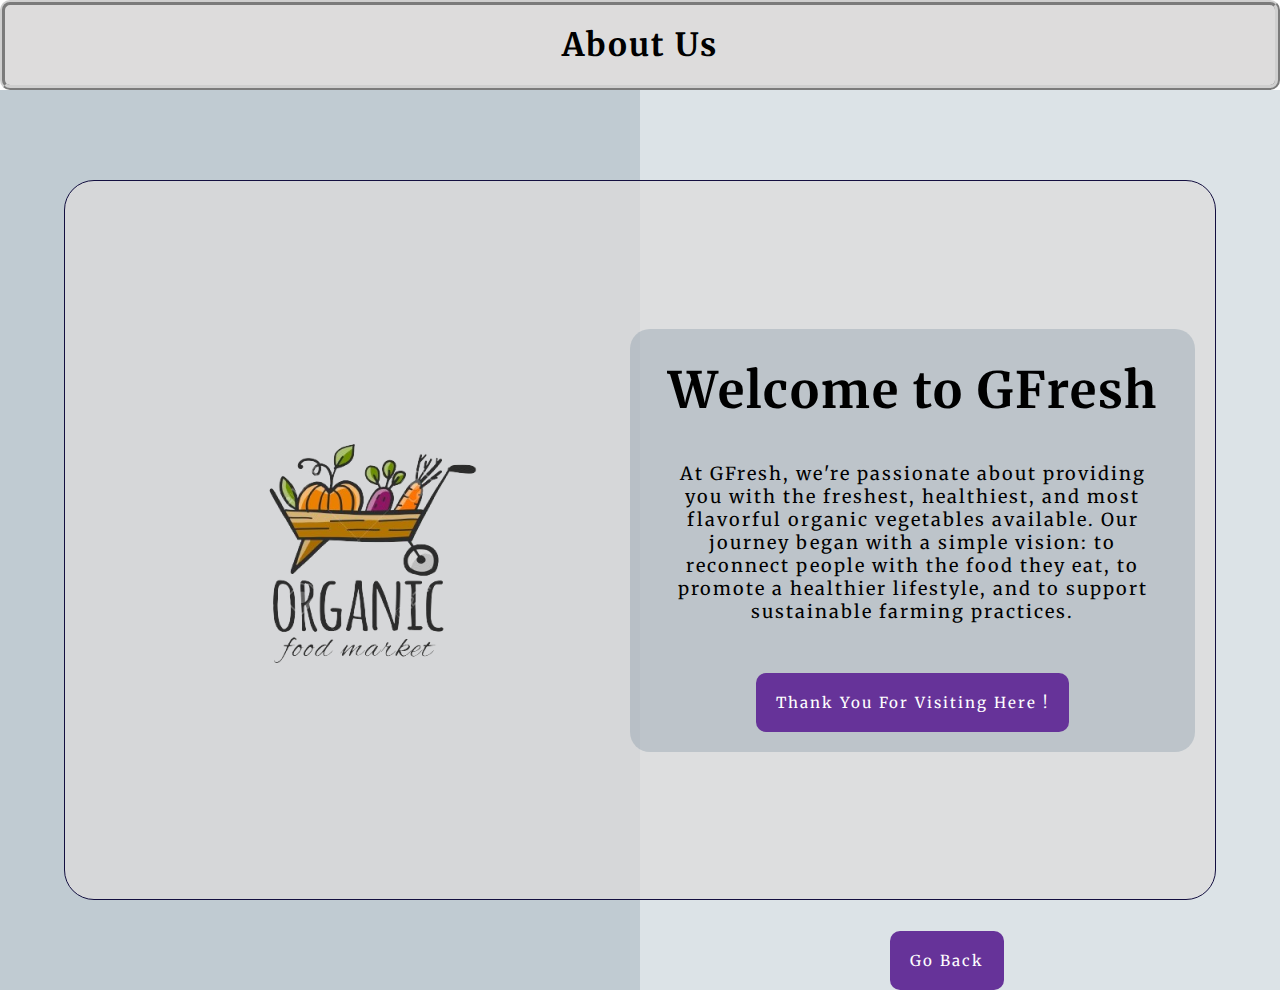
<file: aboutus.html>
<!DOCTYPE html>
<html lang="en">
    <head>
        <meta charset="UTF-8">
        <meta name="viewport" content="width=device-width, initial-scale=1.0">
        <title>About Us</title>
        <link rel="stylesheet" href="css/about.css">
        <link rel="shortcut icon" href="images/man.png" type="image/x-icon">
        <!-- Google Font -->
        <link rel="preconnect" href="https://fonts.googleapis.com">
        <link rel="preconnect" href="https://fonts.gstatic.com" crossorigin>
        <link rel="preconnect" href="https://fonts.googleapis.com">
        <link rel="preconnect" href="https://fonts.gstatic.com" crossorigin>
        <link rel="preconnect" href="https://fonts.googleapis.com">
        <link rel="preconnect" href="https://fonts.gstatic.com" crossorigin>
        <link rel="preconnect" href="https://fonts.googleapis.com">
        <link rel="preconnect" href="https://fonts.gstatic.com" crossorigin>
        <link href="https://fonts.googleapis.com/css2?family=Libre+Baskerville:ital,wght@0,400;0,700;1,400&family=Merriweather:ital,wght@0,300;0,400;0,700;0,900;1,300;1,400;1,700;1,900&family=Montserrat:ital,wght@0,100..900;1,100..900&family=Poppins:ital,wght@0,100;0,200;0,300;0,400;0,500;0,600;0,700;0,800;0,900;1,100;1,200;1,300;1,400;1,500;1,600;1,700;1,800;1,900&family=Rubik:ital,wght@0,300..900;1,300..900&display=swap" rel="stylesheet">
        <!-- Google Font -->
    </head>
    <body>
        <h1>About Us</h1>
        <div class="wrapper">
            <div class="background-color">
                <div class="bg-1"></div>
                <div class="bg-2"></div>
            </div>
            <div class="about-container">
                <div class="image-container">
                    <img src="images/About-1.png" alt="">
                </div>
                <div class="text-container">
                    <h2>Welcome to GFresh</h2>
                    <p>At GFresh, we're passionate about providing you with the freshest, healthiest, and most flavorful organic vegetables available. Our journey began with a simple vision: to reconnect people with the food they eat, to promote a healthier lifestyle, and to support sustainable farming practices.</p>
                    <a href="">Thank You For Visiting Here !</a>
                </div>
            </div>
        </div>
        <div class="go-back">
            <a href="index.html" class="back">Go Back</a>
        </div>
    </body>
</html>
</file>
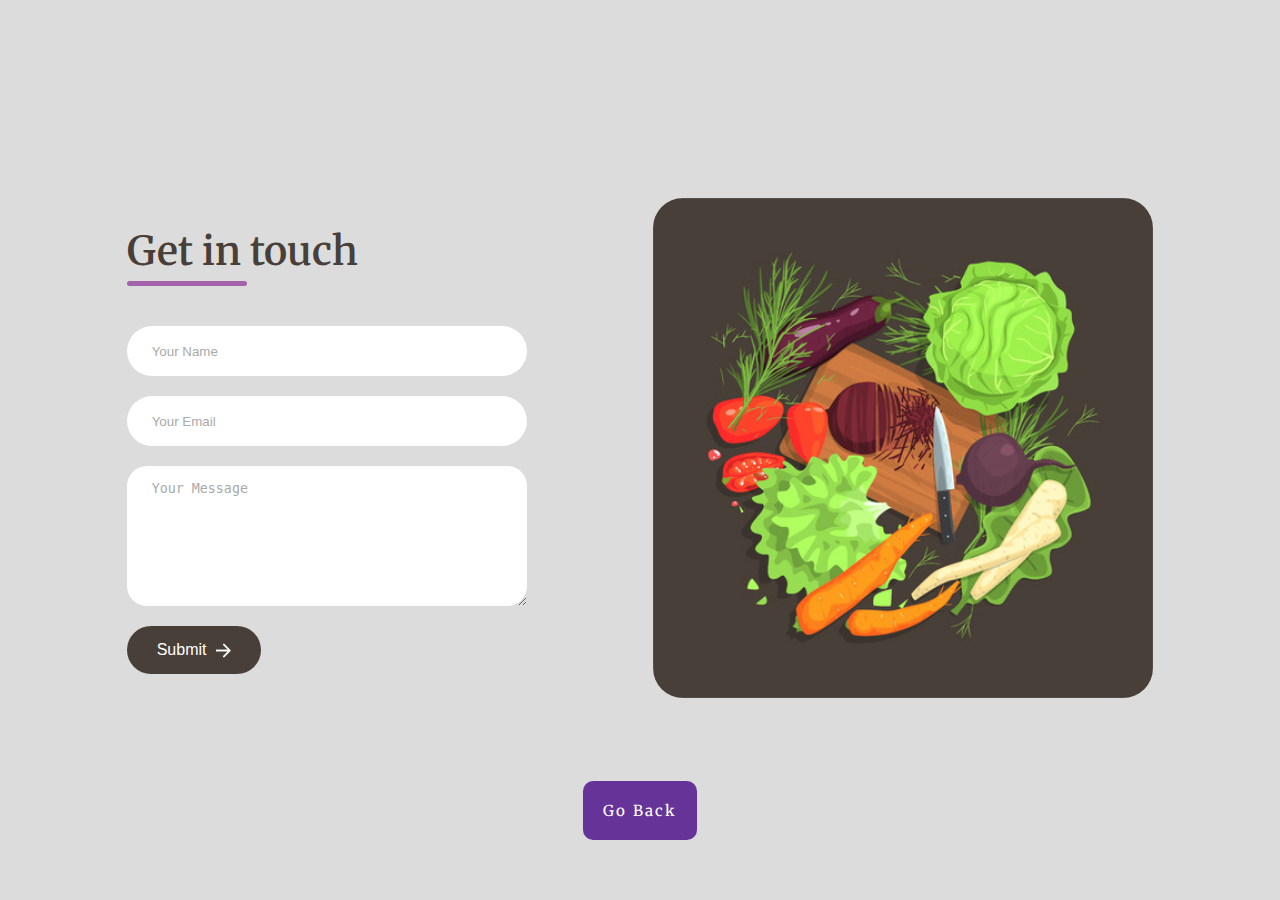
<file: contact.html>
<!DOCTYPE html>
<html lang="en">
    <head>
        <meta charset="UTF-8">
        <meta name="viewport" content="width=device-width, initial-scale=1.0">
        <title>Contact Us</title>
        <link rel="stylesheet" href="css/contact.css">
        <!-- Google Font -->
        <link rel="preconnect" href="https://fonts.googleapis.com">
        <link rel="preconnect" href="https://fonts.gstatic.com" crossorigin>
        <link rel="preconnect" href="https://fonts.googleapis.com">
        <link rel="preconnect" href="https://fonts.gstatic.com" crossorigin>
        <link rel="preconnect" href="https://fonts.googleapis.com">
        <link rel="preconnect" href="https://fonts.gstatic.com" crossorigin>
        <link rel="preconnect" href="https://fonts.googleapis.com">
        <link rel="preconnect" href="https://fonts.gstatic.com" crossorigin>
        <link href="https://fonts.googleapis.com/css2?family=Libre+Baskerville:ital,wght@0,400;0,700;1,400&family=Merriweather:ital,wght@0,300;0,400;0,700;0,900;1,300;1,400;1,700;1,900&family=Montserrat:ital,wght@0,100..900;1,100..900&family=Poppins:ital,wght@0,100;0,200;0,300;0,400;0,500;0,600;0,700;0,800;0,900;1,100;1,200;1,300;1,400;1,500;1,600;1,700;1,800;1,900&family=Rubik:ital,wght@0,300..900;1,300..900&display=swap" rel="stylesheet">
        <!-- Google Font -->
        <link rel="shortcut icon" href="images/operator.png" type="image/x-icon">
    </head>
    <body>
        <!-- Contact Us Section -->
        <div class="contact-container">
            <form action="https://api.web3forms.com/submit" method="POST" class="contact-left">
                <div class="contact-left-title">
                    <h2>Get in touch</h2>
                    <hr>
                </div>
                <input type="hidden" name="access_key" value="ceb17528-2232-47e4-9b93-3243dffce2fc">
                <input
                    type="text"
                    name="name"
                    placeholder="Your Name"
                    class="contact-inputs"
                    required
                >
                <input
                    type="text"
                    name="name"
                    placeholder="Your Email"
                    class="contact-inputs"
                    required
                >
                <textarea name="message" placeholder="Your Message" class="contact-inputs"></textarea>
                <button type="submit">
                    Submit
                    <img src="images/arrow_icon.png" alt="">
                </button>
            </form>
            <div class="contact-right">
                <img src="images/Organic-img.jpg" alt="">
            </div>
        </div>
        <div class="go-back">
            <a href="index.html" class="back">Go Back</a>
        </div>
        <!-- Contact Us Section -->
    </body>
</html>
</file>
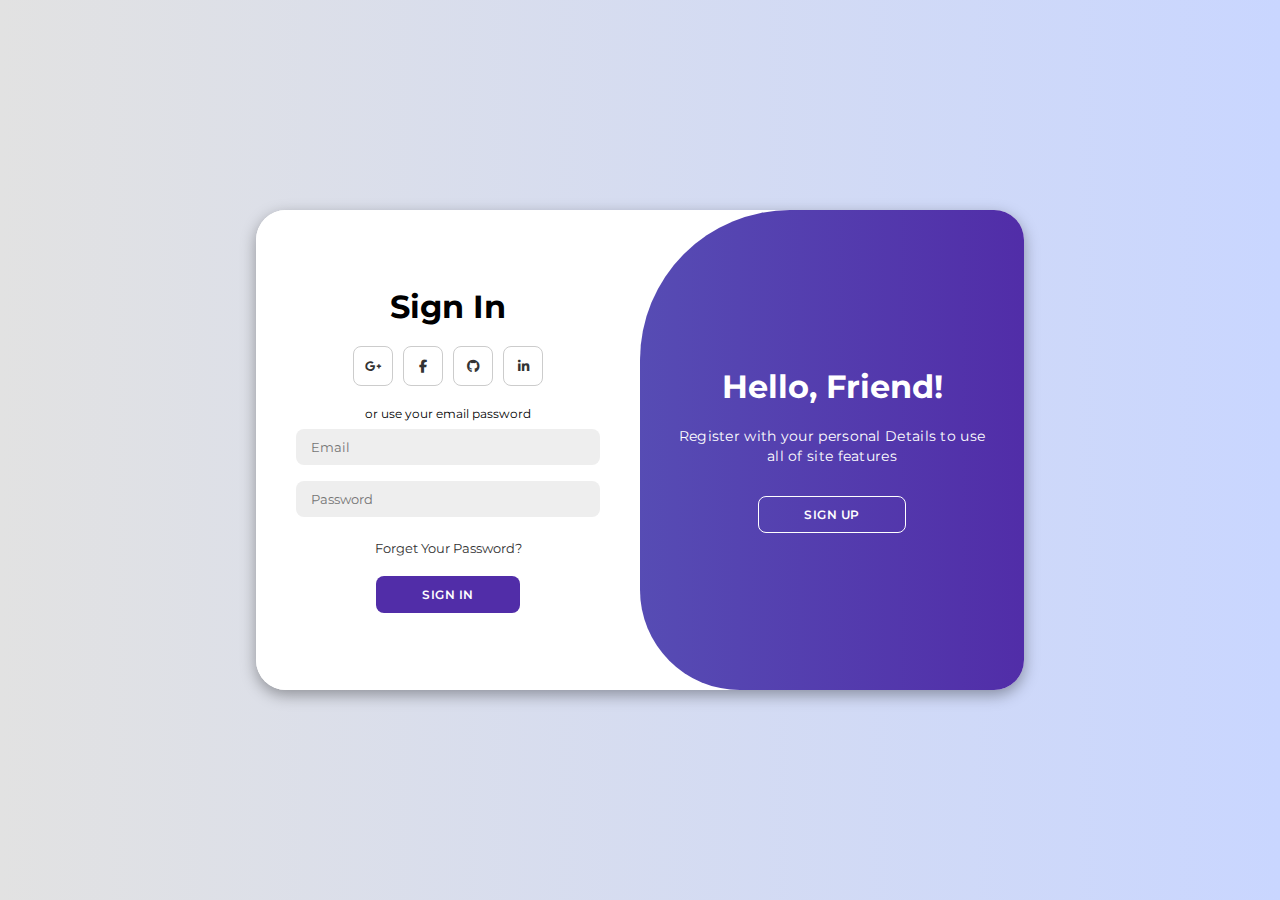
<file: login.html>
<!DOCTYPE html>
<html lang="en">
    <head>
        <meta charset="UTF-8">
        <meta name="viewport" content="width=device-width, initial-scale=1.0">
        <link rel="stylesheet" href="https://cdnjs.cloudflare.com/ajax/libs/font-awesome/6.5.2/css/all.min.css">
        <link rel="stylesheet" href="css/login.css">
        <title>Login Page</title>
        <link rel="shortcut icon" href="images/user.png" type="image/x-icon">
    </head>
    <body>
        <div class="container" id="container">
            <div class="form-container sign-up">
                <form>
                    <h1>Create Account</h1>
                    <div class="social-icons">
                        <a href="#" class="icon">
                            <i class="fa-brands fa-google-plus-g"></i>
                        </a>
                        <a href="#" class="icon">
                            <i class="fa-brands fa-facebook-f"></i>
                        </a>
                        <a href="#" class="icon">
                            <i class="fa-brands fa-github"></i>
                        </a>
                        <a href="#" class="icon">
                            <i class="fa-brands fa-linkedin-in"></i>
                        </a>
                    </div>
                    <span>or use your email for registration</span>
                    <input type="text" placeholder="Name">
                    <input type="email" placeholder="Email">
                    <input type="password" placeholder="Password">
                    <button>Sign Up</button>
                </form>
            </div>
            <div class="form-container sign-in">
                <form action="index.html">
                    <h1>Sign In</h1>
                    <div class="social-icons">
                        <a href="#" class="icon">
                            <i class="fa-brands fa-google-plus-g"></i>
                        </a>
                        <a href="#" class="icon">
                            <i class="fa-brands fa-facebook-f"></i>
                        </a>
                        <a href="#" class="icon">
                            <i class="fa-brands fa-github"></i>
                        </a>
                        <a href="#" class="icon">
                            <i class="fa-brands fa-linkedin-in"></i>
                        </a>
                    </div>
                    <span>or use your email password</span>
                    <input type="email" placeholder="Email">
                    <input type="password" placeholder="Password">
                    <a href="#">Forget Your Password?</a>
                    <button>Sign In</button>
                </form>
            </div>
            <div class="toggle-container">
                <div class="toggle">
                    <div class="toggle-panel toggle-left">
                        <h1>Welcome Back!</h1>
                        <p>Enter your personal Details to use all of site features</p>
                        <button class="hidden" id="login">Sign In</button>
                    </div>
                    <div class="toggle-panel toggle-right">
                        <h1>Hello, Friend!</h1>
                        <p>Register with your personal Details to use all of site features</p>
                        <button class="hidden" id="register">Sign Up</button>
                    </div>
                </div>
            </div>
        </div>
        <script src="js/login.js"></script>
    </body>
</html>
</file>
<file: css/about.css>
* {
  padding: 0;
  margin: 0;
  box-sizing: border-box;
}

body {
  font-family: "Merriweather", serif;
}

h1 {
  text-align: center;
  background-color: #dddcdc;
  border: 5px ridge #cfcfcf;
  border-radius: 10px;
  letter-spacing: 2px;
  padding: 20px;
  position: sticky;
}

.wrapper {
  position: relative;
  display: flex;
  justify-content: center;
  align-items: center;
}

.background-color {
  width: 100%;
  min-height: 100vh;
  display: flex;
}

.bg-1 {
  flex: 1;
  background-color: rgba(110, 136, 152, 0.434);
}

.bg-2 {
  flex: 1;
  background-color: rgba(159, 177, 188, 0.364);
}

.about-container {
  width: 85%;
  min-height: 80vh;
  position: absolute;
  display: flex;
  justify-content: center;
  align-items: center;
  background-color: #dddcdcbc;
  border: 1px solid #130F40;
  padding: 20px;
  border-radius: 30px;
}

.image-container {
  flex: 1;
  display: flex;
  justify-content: center;
  align-items: center;
}

.image-container img {
  width: 500px;
  object-fit: cover;
}

.text-container {
  flex: 1;
  background-color: rgba(110, 136, 152, 0.291);
  border-radius: 20px;
  display: flex;
  justify-content: center;
  align-items: center;
  flex-direction: column;
  padding: 10px;
}



.text-container h2 {
  letter-spacing: 2px;
  padding: 20px 0px;
}

.text-container p {
  text-align: center;
  letter-spacing: 2px;
  font-size: 18px;
  padding: 20px;
}

.text-container a {
  text-decoration: none;
  padding: 20px;
  margin-top: 30px;
  background-color: rebeccapurple;
  color: white;
  letter-spacing: 2px;
  font-size: 15px;
  border-radius: 10px;
  margin-bottom: 10px;
}

.go-back {
  margin: -40px;
  text-align: center;
  position: absolute;
  left: 930px;
}

.back {
  text-decoration: none;
  padding: 20px;
  margin-top: 30px;
  background-color: rebeccapurple;
  color: white;
  letter-spacing: 2px;
  font-size: 15px;
  border-radius: 10px;
  margin-bottom: 10px;
}

@media screen and (max-width:1600px) {
  .about-container {
    width: 90%;
  }

  .image-container img {
    width: 400px;
  }

  .text-container h2 {
    font-size: 50px;
  }
}

@media screen and (max-width:1100px) {
  .about-container {
    flex-direction: column;
  }

  .text-container {
    align-items: center;
  }
}

@media screen and (max-width:550px) {
  .image-container img {
    width: 350px;
  }

  .text-container h2 {
    font-size: 30px;
  }
}

@media screen and (max-width: 768px) {
  .about-container {
    width: 90%;
    margin: 150px auto;
  }

  .image-container img {
    width: 300px;
    /* Adjust as needed */
  }

  .text-container h2 {
    font-size: 20px;
  }

  .text-container p {
    font-size: 15px;
  }

  .text-container a {
    font-size: 15px;
  }
}

@media screen and (min-width: 769px) and (max-width: 1024px) {
  .about-container {
    width: 90%;
    margin: 150px auto;
  }

  .image-container img {
    width: 300px;
    /* Adjust as needed */
  }

  .text-container h2 {
    font-size: 20px;
  }

  .text-container p {
    font-size: 15px;
  }

  .text-container a {
    font-size: 15px;
  }
}


@media screen and (max-width:450px) {
  .image-container img {
    width: 300px;
  }

  .bg-1, .bg-2 {
    background: white;
  }

  .go-back {
    margin: 80px;
    left: 70px;
  }

  .about-container {
    margin: 150px auto;
  }

  .text-container h2 {
    font-size: 20px;
  }

  .text-container p {
    font-size: 15px;
  }

  .text-container a {
    font-size: 15px;
  }
}
</file>
<file: css/contact.css>
* {
  padding: 0;
  margin: 0;
  box-sizing: border-box;
}

body {
  font-family: "Merriweather", serif;
  background: #dddcdc;
}

.contact-container {
  height: 100vh;
  display: flex;
  align-items: center;
  justify-content: space-evenly;
}

.contact-left {
  display: flex;
  flex-direction: column;
  align-items: start;
  gap: 20px;
}

.contact-left-title h2 {
  font-weight: 600;
  color: #483F38;
  font-size: 40px;
  margin-bottom: 5px;
}

.contact-left-title hr {
  text-align: center;
  border: none;
  width: 120px;
  height: 5px;
  background-color: #a363aa;
  border-radius: 10px;
  margin-bottom: 20px;
}

.contact-inputs {
  width: 400px;
  height: 50px;
  border: none;
  outline: none;
  padding-left: 25px;
  font-weight: 500;
  color: #483F38;
  border-radius: 50px;
}

.contact-left textarea {
  height: 140px;
  padding-top: 15px;
  border-radius: 20px;
}

.contact-inputs:focus {
  border: 2px solid #483F38;
}

.contact-inputs::placeholder {
  color: #a9a9a9;
}

.contact-left button {
  display: flex;
  align-items: center;
  padding: 15px 30px;
  font-size: 16px;
  color: #fff;
  gap: 10px;
  border: none;
  border-radius: 50px;
  background: #483F38;
  cursor: pointer;
}

.contact-left button img {
  height: 15px;
}

.contact-right img {
  width: 500px;
  border-radius: 30px;
}

.go-back {
  margin-top: -100px;
  text-align: center;
}

.back {
  text-decoration: none;
  padding: 20px;
  margin-top: 30px;
  background-color: rebeccapurple;
  color: white;
  letter-spacing: 2px;
  font-size: 15px;
  border-radius: 10px;
  margin-bottom: 10px;
}

@media (max-width:800px) {
  .contact-container {
    display: flex;
    align-items: center;
    justify-self: center;
    flex-direction: column;
  }

  .contact-inputs {
    width: 80vw;
  }

  .contact-right {
    display: none;
  }
}
</file>
<file: css/login.css>
@import url('https://fonts.googleapis.com/css2?family=Montserrat:wght@300;400;500;600;700&display=swap');

* {
  margin: 0;
  padding: 0;
  box-sizing: border-box;
  font-family: 'Montserrat', sans-serif;
}

body {
  background-color: #eee;
  background: linear-gradient(to right, #e2e2e2, #c9d6ff);
  display: flex;
  align-items: center;
  justify-content: center;
  flex-direction: column;
  height: 100vh;
}

.container {
  background-color: #fff;
  border-radius: 30px;
  box-shadow: 0 5px 15px rgba(0, 0, 0, 0.35);
  position: relative;
  overflow: hidden;
  width: 768px;
  max-width: 100%;
  min-height: 480px;
}

.container p {
  font-size: 14px;
  line-height: 20px;
  letter-spacing: 0.3px;
  margin: 20px 0;
}

.container span {
  font-size: 12px;
}

.container a {
  color: #333;
  font-size: 13px;
  text-decoration: none;
  margin: 15px 0 10px;
}

.container button {
  background-color: #512da8;
  color: #fff;
  font-size: 12px;
  padding: 10px 45px;
  border: 1px solid transparent;
  border-radius: 8px;
  font-weight: 600;
  letter-spacing: 0.5px;
  text-transform: uppercase;
  margin-top: 10px;
  cursor: pointer;
}

.container button.hidden {
  background-color: transparent;
  border-color: #fff;
}

.container form {
  background-color: #fff;
  display: flex;
  align-items: center;
  justify-content: center;
  flex-direction: column;
  padding: 0 40px;
  height: 100%;
}

.container input {
  background-color: #eee;
  border: none;
  margin: 8px 0;
  padding: 10px 15px;
  font-size: 13px;
  border-radius: 8px;
  width: 100%;
  outline: none;
}

.form-container {
  position: absolute;
  top: 0;
  height: 100%;
  transition: all 0.6s ease-in-out;
}

.sign-in {
  left: 0;
  width: 50%;
  z-index: 2;
}

.container.active .sign-in {
  transform: translateX(100%);
}

.sign-up {
  left: 0;
  width: 50%;
  opacity: 0;
  z-index: 1;
}

.container.active .sign-up {
  transform: translateX(100%);
  opacity: 1;
  z-index: 5;
  animation: move 0.6s;
}

@keyframes move {
  0%, 49.99% {
    opacity: 0;
    z-index: 1;
  }

  50%, 100% {
    opacity: 1;
    z-index: 5;
  }
}

.social-icons {
  margin: 20px 0;
}

.social-icons a {
  border: 1px solid #ccc;
  border-radius: 20%;
  display: inline-flex;
  justify-content: center;
  align-items: center;
  margin: 0 3px;
  width: 40px;
  height: 40px;
}

.toggle-container {
  position: absolute;
  top: 0;
  left: 50%;
  width: 50%;
  height: 100%;
  overflow: hidden;
  transition: all 0.6s ease-in-out;
  border-radius: 150px 0 0 100px;
  z-index: 1000;
}

.container.active .toggle-container {
  transform: translateX(-100%);
  border-radius: 0 150px 100px 0;
}

.toggle {
  background-color: #512da8;
  height: 100%;
  background: linear-gradient(to right, #5c6bc0, #512da8);
  color: #fff;
  position: relative;
  left: -100%;
  height: 100%;
  width: 200%;
  transform: translateX(0);
  transition: all 0.6s ease-in-out;
}

.container.active .toggle {
  transform: translateX(50%);
}

.toggle-panel {
  position: absolute;
  width: 50%;
  height: 100%;
  display: flex;
  align-items: center;
  justify-content: center;
  flex-direction: column;
  padding: 0 30px;
  text-align: center;
  top: 0;
  transform: translateX(0);
  transition: all 0.6s ease-in-out;
}

.toggle-left {
  transform: translateX(-200%);
}

.container.active .toggle-left {
  transform: translateX(0);
}

.toggle-right {
  right: 0;
  transform: translateX(0);
}

.container.active .toggle-right {
  transform: translateX(200%);
}


@media only screen and (max-width: 768px) {
  .container {
    width: 100%;
    border-radius: 0;
  }

  .form-container {
    width: 100%;
    position: relative;
  }

  .sign-up, .sign-in {
    width: 100%;
    left: 0;
    transform: translateX(0);
  }

  .toggle-container {
    width: 100%;
    left: 0;
    transform: translateX(0);
    border-radius: 0;
  }

  .toggle {
    width: 100%;
    left: 0;
    transform: translateX(0);
  }

  .toggle-panel {
    width: 100%;
    left: 0;
    transform: translateX(0);
  }

  .toggle-left {
    transform: translateX(0);
  }

  .toggle-right {
    transform: translateX(0);
  }

  .container.active .sign-in, .container.active .sign-up {
    transform: translateX(0);
  }

  .container.active .toggle-container {
    transform: translateX(0);
  }

  .container.active .toggle {
    transform: translateX(0);
  }

  .container.active .toggle-left, .container.active .toggle-right {
    transform: translateX(0);
  }
}
</file>
